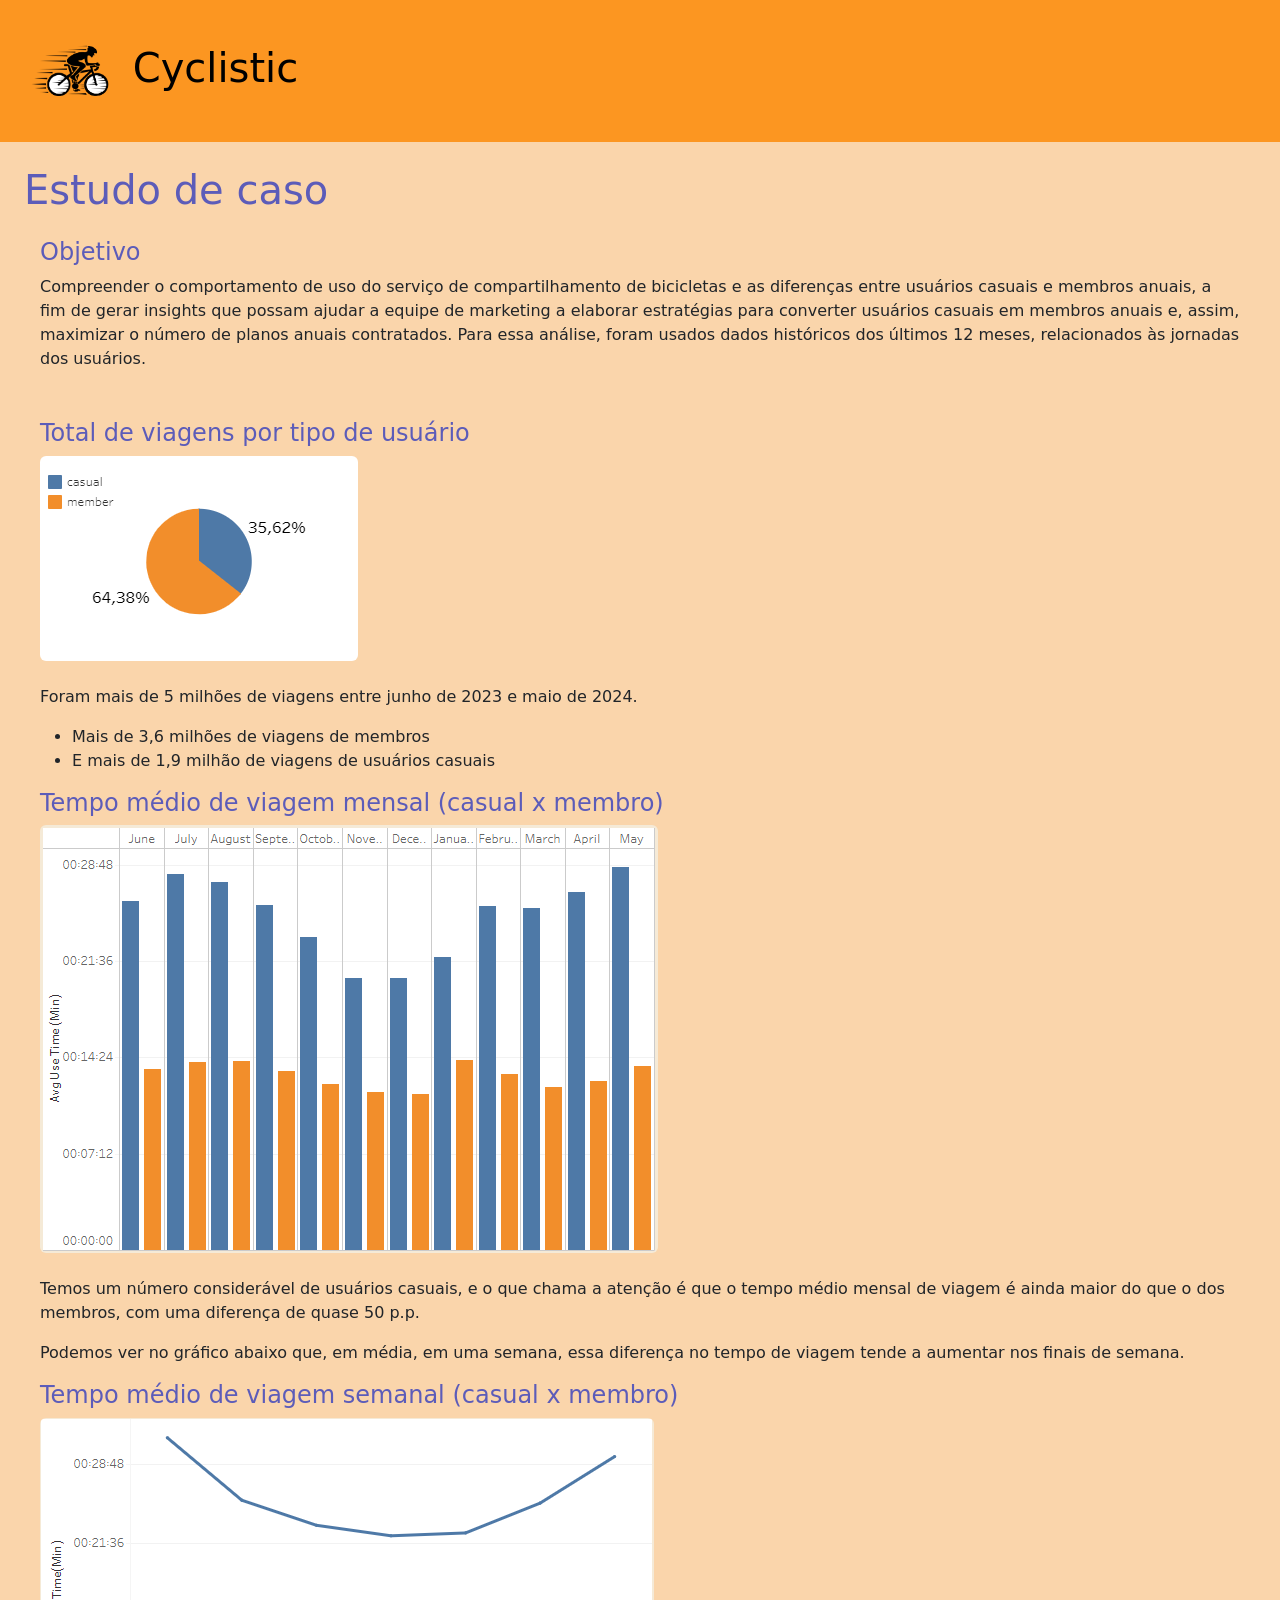
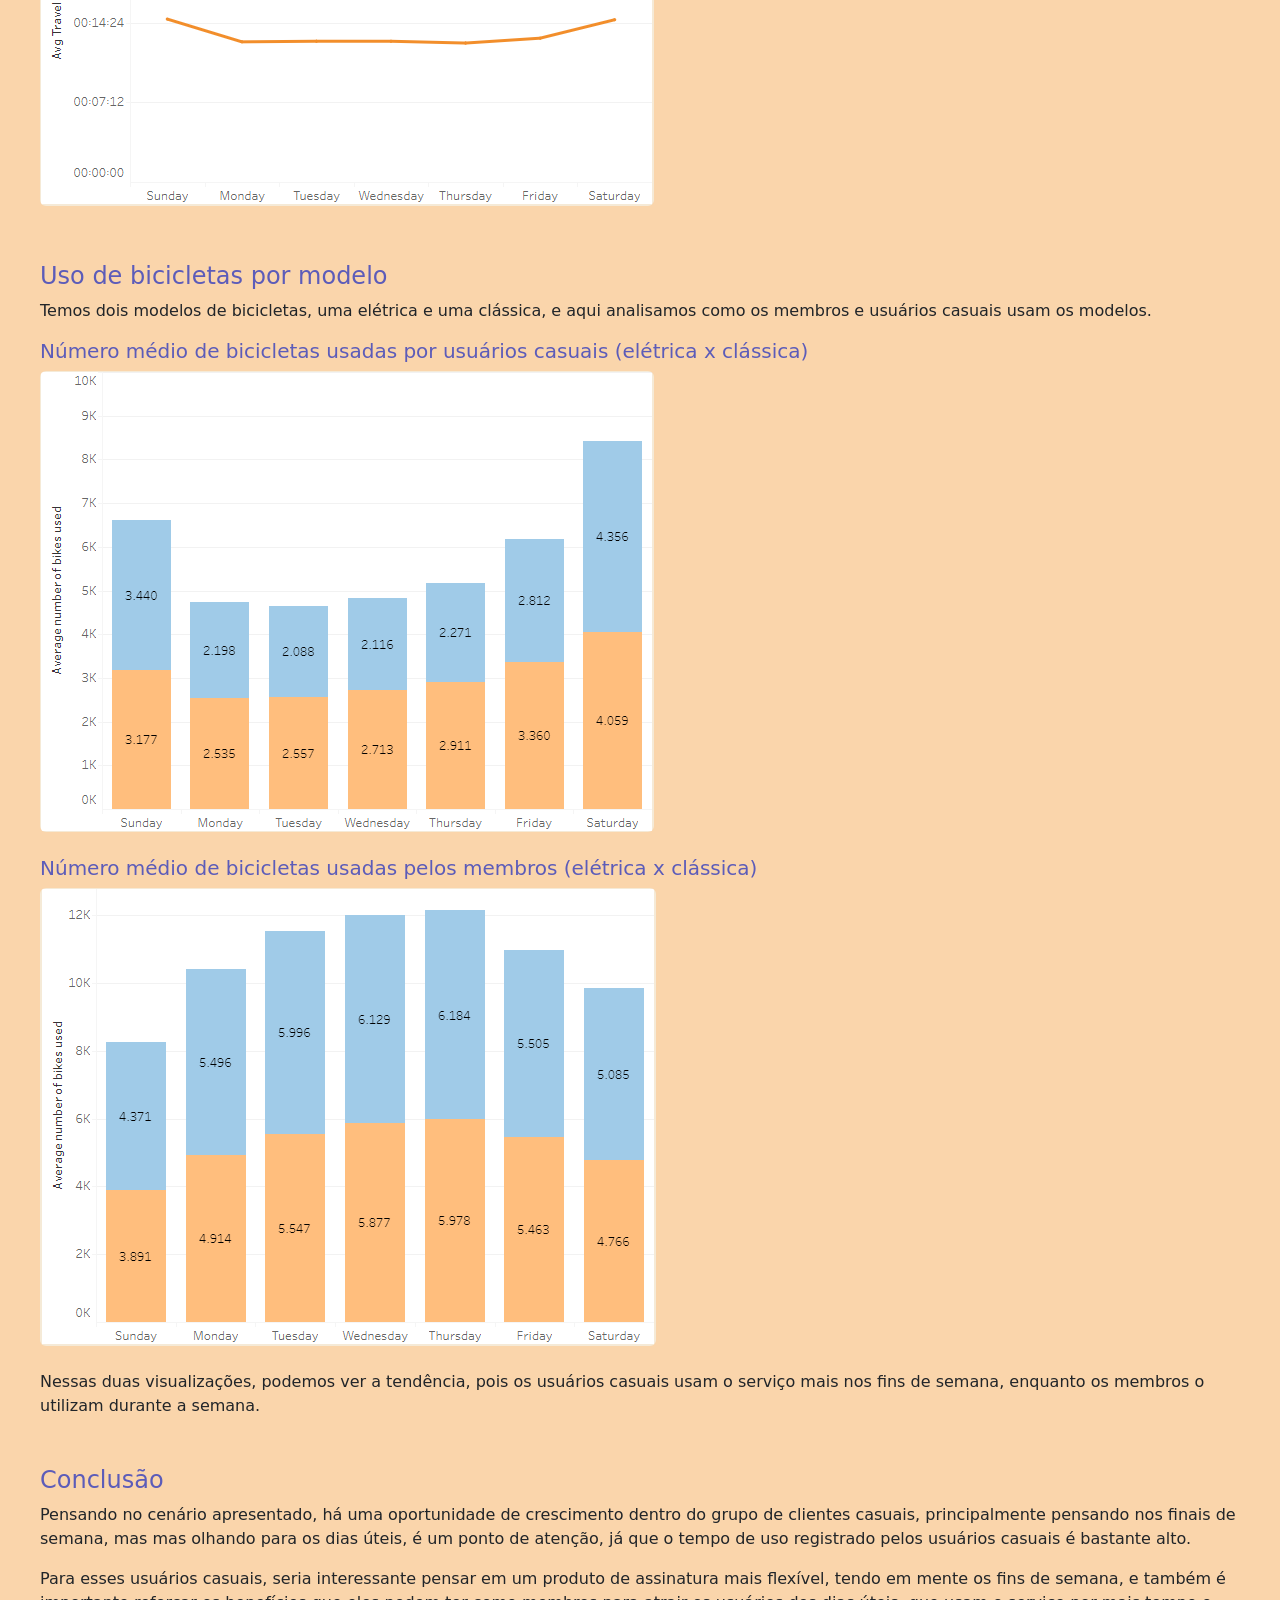
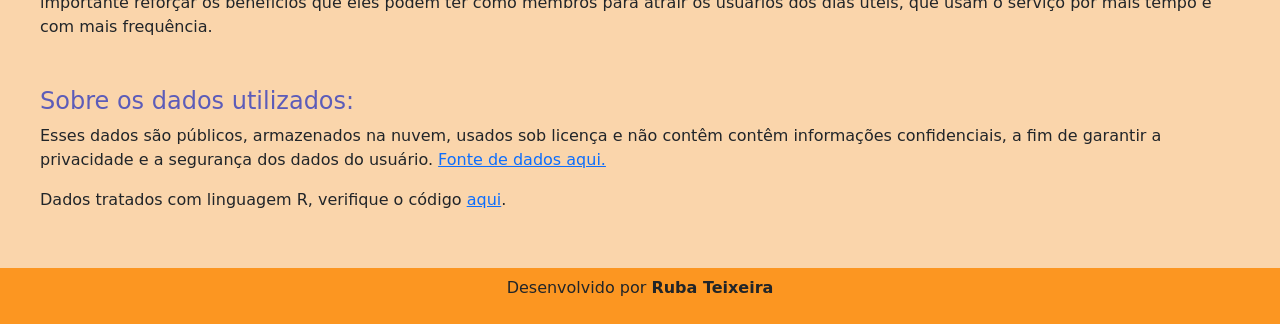
<file: da_web_portfolio/index.html>
<!DOCTYPE html>
<html lang="pt-br">
  <head>
    <meta charset="UTF-8" />
    <meta name="viewport" content="width=device-width, initial-scale=1.0" />
    <title>Estudo de caso Cyclistic</title>
    <link
      href="https://cdn.jsdelivr.net/npm/bootstrap@5.3.3/dist/css/bootstrap.min.css"
      rel="stylesheet"
      integrity="sha384-QWTKZyjpPEjISv5WaRU9OFeRpok6YctnYmDr5pNlyT2bRjXh0JMhjY6hW+ALEwIH"
      crossorigin="anonymous"
    />
    <link rel="stylesheet" href="style.css" />
  </head>
  <body>
    <header class="container-fluid p-2">
      <nav class="navbar">
        <div class="container-fluid">
          <a class="navbar-brand fs-1" href="#">
            <img
              src="img/logo.png"
              alt="Logo"
              width="100"
              height="100"
              class="img-fluid d-inline-block align-text-medium"
            />
            Cyclistic
          </a>
        </div>
      </nav>
      
    </header>
    <div class="container-fluid p-4" id="body_content">
      <h1>Estudo de caso</h1>
      <section class="container-fluid p-3">
        <h4>Objetivo</h4>
        <p>
          Compreender o comportamento de uso do serviço de compartilhamento de
          bicicletas e as diferenças entre usuários casuais e membros anuais, a
          fim de gerar insights que possam ajudar a equipe de marketing a elaborar
          estratégias para converter usuários casuais em membros anuais e, assim,
          maximizar o número de planos anuais contratados. Para essa análise,
          foram usados dados históricos dos últimos 12 meses, relacionados às
          jornadas dos usuários.
        </p>
      </section>
      <section class="container-fluid p-3">
        <h4>Total de viagens por tipo de usuário</h4>
        <figure class="figure">
          <img src="img/total_trips_by_user_type.png" class="figure-img img-fluid rounded" alt="total de viagens" />
        </figure>
        <p>
          Foram mais de 5 milhões de viagens entre junho de 2023 e maio de 2024.
          <ul>
            <li>Mais de 3,6 milhões de viagens de membros</li> 
            <li>E mais de 1,9 milhão de viagens de usuários casuais </li>
        </ul>
        </p>
        <h4>Tempo médio de viagem mensal (casual x membro)</h4>
        <figure class="figure">
          <img src="img/avg_mon_travel_time.png" class="figure-img img-fluid rounded" alt="viagens mensal" />
        </figure>
        <p>
          Temos um número considerável de usuários casuais, e o que chama a
          atenção é que o tempo médio mensal de viagem é ainda maior do que o dos
          membros, com uma diferença de quase 50 p.p.
        </p>
        <p>
          Podemos ver no gráfico abaixo que, em média, em uma semana, essa
          diferença no tempo de viagem tende a aumentar nos finais de semana.
        </p>
        <h4>Tempo médio de viagem semanal (casual x membro)</h4>
        <figure class="figure">
          <img src="img/avg_week_travel_time.png" class="figure-img img-fluid rounded" alt="viagens semanal" />
        </figure>
      </section>
      <section class="container-fluid p-3">
        <h4>Uso de bicicletas por modelo</h4>
        <p>
          Temos dois modelos de bicicletas, uma elétrica e uma clássica, e aqui
          analisamos como os membros e usuários casuais usam os modelos.
        </p>
        <h5>
          Número médio de bicicletas usadas por usuários casuais (elétrica x
          clássica)
        </h5>
        <figure class="figure">
          <img src="img/avg_bike_used_casual.png" class="figure-img img-fluid rounded" alt="casual user" />
        </figure>
        <h5>
          Número médio de bicicletas usadas pelos membros (elétrica x clássica)
        </h5>
        <figure class="figure">
          <img src="img/avg_bike_used_member.png" class="figure-img img-fluid rounded" alt="member user" />
        </figure>
        <p>
          Nessas duas visualizações, podemos ver a tendência, pois os usuários
          casuais usam o serviço mais nos fins de semana, enquanto os membros o
          utilizam durante a semana.
        </p>
      </section>
      <section class="container-fluid p-3">
        <h4>Conclusão</h4>
        <p>
          Pensando no cenário apresentado, há uma oportunidade de crescimento
          dentro do grupo de clientes casuais, principalmente pensando nos finais
          de semana, mas mas olhando para os dias úteis, é um ponto de atenção, já
          que o tempo de uso registrado pelos usuários casuais é bastante alto.
        </p>
        <p>
          Para esses usuários casuais, seria interessante pensar em um produto de
          assinatura mais flexível, tendo em mente os fins de semana, e também é
          importante reforçar os benefícios que eles podem ter como membros para
          atrair os usuários dos dias úteis, que usam o serviço por mais tempo e
          com mais frequência.
        </p>
      </section>
      <section class="container-fluid p-3">
        <h4>Sobre os dados utilizados:</h4>
        <p>
          Esses dados são públicos, armazenados na nuvem, usados sob licença e não
          contêm contêm informações confidenciais, a fim de garantir a privacidade
          e a segurança dos dados do usuário.
          <a href="https://divvy-tripdata.s3.amazonaws.com/index.html">
            Fonte de dados aqui.
          </a>
        </p>
        <p>
          Dados tratados com linguagem R, verifique o código
          <a href="https://github.com/RubaTeixeira/R_projects.git">aqui</a>.
        </p>
      </section>
  </div>
    <footer class="container-fluid text-center p-2">
      <p>Desenvolvido por <strong>Ruba Teixeira</strong></p>
    </footer>
    <script
      src="https://cdn.jsdelivr.net/npm/@popperjs/core@2.11.8/dist/umd/popper.min.js"
      integrity="sha384-I7E8VVD/ismYTF4hNIPjVp/Zjvgyol6VFvRkX/vR+Vc4jQkC+hVqc2pM8ODewa9r"
      crossorigin="anonymous"
    ></script>
    <script
      src="https://cdn.jsdelivr.net/npm/bootstrap@5.3.3/dist/js/bootstrap.min.js"
      integrity="sha384-0pUGZvbkm6XF6gxjEnlmuGrJXVbNuzT9qBBavbLwCsOGabYfZo0T0to5eqruptLy"
      crossorigin="anonymous"
    ></script>
  </body>
</html>
</file>
<file: da_web_portfolio/style.css>
header,
.navbar,
footer {
  background-color: #fc9621;
}

#body_content {
  background-color: #fad5ab;
}

h1,
h4,
h5 {
  color: rgb(92, 92, 185);
}
</file>
